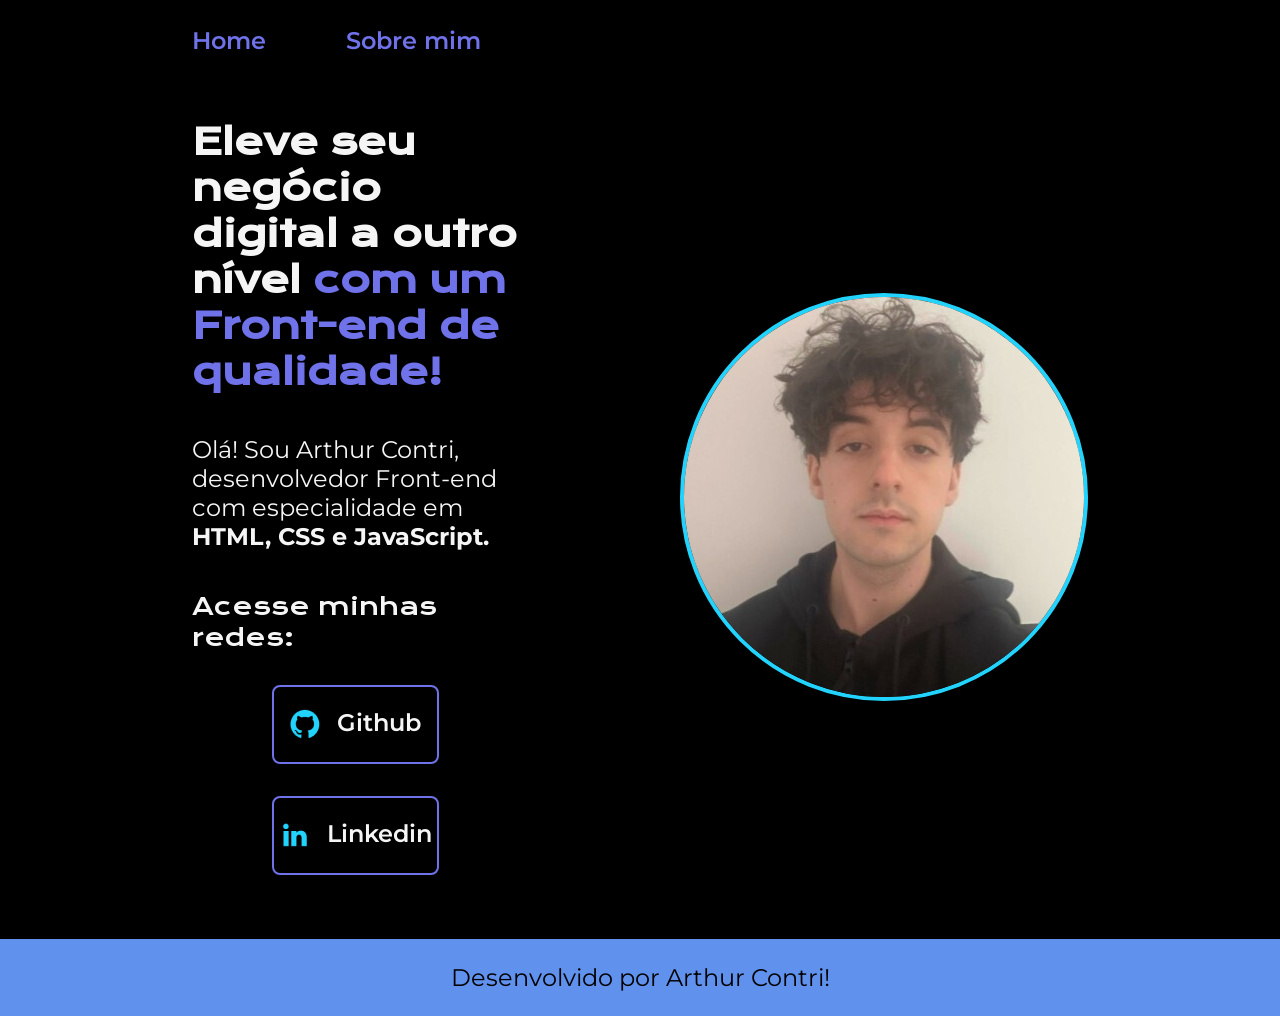
<file: index.html>
<!DOCTYPE html>
<html lang="pt-br">
<head>
    <meta charset="UTF-8">
    <meta name="viewport" content="width=device-width, initial-scale=1.0">
    <title>Portfolio</title>
    <link rel="stylesheet" href="./styles/style.css">
</head>
<body>
    <header class="cabecalho">
        <nav class="cabecalho__menu">  
            <a class="cabecalho__menu__link" href="index.html">Home</a>
            <a class="cabecalho__menu__link" href="about.html">Sobre mim</a>
        </nav>
    </header>
    <main class="apresentacao">
        <section class="apresentacao__conteudo">
            <h1 class="apresentacao__titulo">Eleve seu negócio digital a outro nível 
            <strong class="titulo-destaque" >com um Front-end de qualidade!</strong></h1>
            <p class="apresentacao__conteudo__texto">Olá! Sou Arthur Contri, desenvolvedor Front-end com especialidade em <strong>HTML, CSS e JavaScript.</strong></p>
            <div class="apresentacao__links">
                <h2 class="apresentacao__links__subtitulo">Acesse minhas redes: </h2>
                <a class="apresentacao__links__navegacao" href="https://github.com/ahrtuur">
                    <img src="./assets/Logo Github.png"> 
                    Github
                </a>
                <a class="apresentacao__links__navegacao" href=www.linkedin.com/in/arthur-gasperin-6805272b5">
                    <img src="./assets/Logo linkedin.png"> 
                    Linkedin
                </a>
            </div>    
        </section>
        <img class="apresentacao__imagem" src="./assets/perfil.jpg" alt="Foto Perfil"> 
    </main>
    <footer class="rodape">
        <p>Desenvolvido por Arthur Contri!</p>
    </footer>
</body>
</html>
</file>
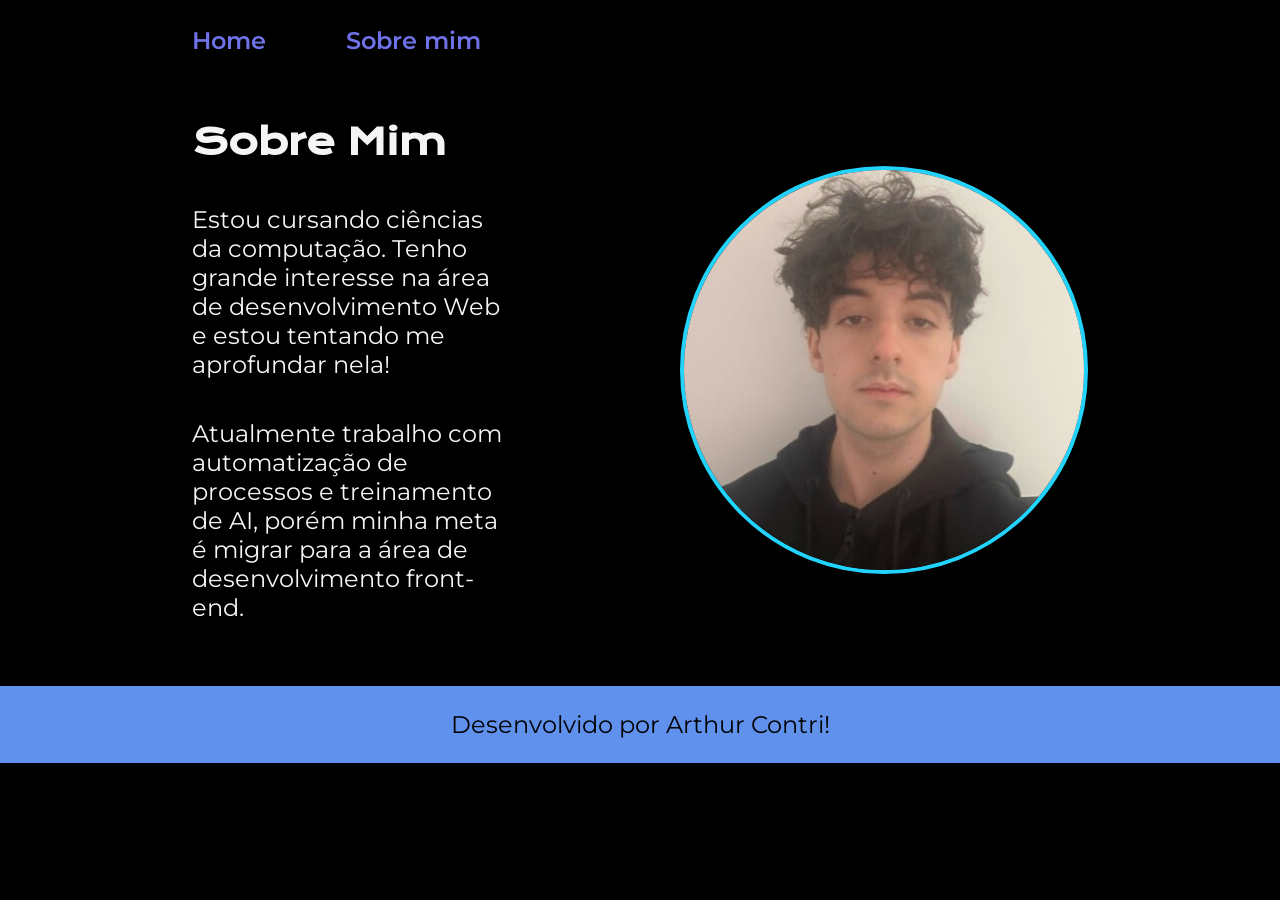
<file: about.html>
<!DOCTYPE html>
<html lang="pt-br">

<head>
    <meta charset="UTF-8">
    <meta name="viewport" content="width=device-width, initial-scale=1.0">
    <title>Sobre mim</title>
    <link rel="stylesheet" href="./styles/style.css">
</head>

<body>
    <header class="cabecalho">
        <nav class="cabecalho__menu">
            <a class="cabecalho__menu__link" href="index.html">Home</a>
            <a class="cabecalho__menu__link" href="about.html">Sobre mim</a>
        </nav>
    </header>

    <main class="apresentacao">
        <section class="apresentacao__conteudo">
            <h1 class="apresentacao__titulo">Sobre Mim</h1>
            <p class="apresentacao__conteudo__texto">Estou cursando ciências da computação. Tenho grande interesse na área de desenvolvimento Web e estou
                tentando me aprofundar nela!
            </p>
            <p class="apresentacao__conteudo__texto">Atualmente trabalho com automatização de processos e treinamento de AI, porém minha meta é migrar para a
                área de desenvolvimento front-end.
            </p>
        </section>
        <img class="apresentacao__imagem" src="./assets/perfil.jpg" alt="Foto Perfil">
    </main>

    <footer class="rodape">
        <p>Desenvolvido por Arthur Contri!</p>
    </footer>
</body>

</html>
</file>
<file: styles/style.css>
@import url('https://fonts.googleapis.com/css2?family=Krona+One&family=Montserrat:ital,wght@0,100..900;1,100..900&display=swap');

:root { 
    --cor-primaria: #000000; 
    --cor-secundaria: whitesmoke; 
    --cor-terciaria: #6F72E8; 
    --cor-quartenaria: #22D4FD; 
    --cor-hover: #272727; 
    --cor-rodape: #5F91ED; 

    --fonte-primaria: "Krona One", sans-serif;
    --fonte-secundaria: "Montserrat", sans-serif;
}

* { 
    margin: 0; 
    padding: 0; 
}

body {
    /* height: 100vh; */
    box-sizing: border-box;
    background-color: var(--cor-primaria);
    color: var(--cor-secundaria);
}

.cabecalho { 
    padding: 2% 0% 0% 15%;
}

.cabecalho__menu { 
    display: flex;
    gap: 80px; 
}

.cabecalho__menu__link { 
    font-family: var(--fonte-secundaria);
    font-size: 1.5rem;
    font-weight: 600;
    color: var(--cor-terciaria);
    text-decoration: none;
}

.apresentacao { 
    padding: 5% 15%;
    display: flex;
    align-items: center;
    justify-content:space-between;
    gap: 82px;
}

.apresentacao__conteudo { 
    width: 50%; 
    display: flex;
    flex-direction: column;
    gap: 40px;
}

.apresentacao__titulo { 
    font-size: 2.25rem;
    font-family:  var(--fonte-primaria);
}

.titulo-destaque { 
    color: var(--cor-terciaria);
}

.apresentacao__conteudo__texto { 
    font-size: 1.5rem; 
    font-family: var(--fonte-secundaria);
}

.apresentacao__links {
    display: flex;
    flex-direction: column;
    justify-content: space-between;
    align-items: center;
    gap: 32px;
}

.apresentacao__links__subtitulo { 
    font-family: var(--fonte-primaria);
    font-weight: 400;
    font-size: 1.5rem;
}


.apresentacao__links__navegacao { 
    display: flex;
    justify-content: center;
    gap: 16px;
    border: 2px solid var(--cor-terciaria);    
    width: 50%;
    text-align: center;
    border-radius: 8px;
    font-size: 1.5rem;
    font-weight: 600;
    padding: 21.5px 0;
    text-decoration: none;
    color: var(--cor-secundaria);
    font-family:  var(--fonte-secundaria);
}

.apresentacao__links__link:hover { 
    background-color: var(--cor-hover);
}

.apresentacao__imagem {
    width: 50%;
    border-radius: 50%;
    border: 4px solid var(--cor-quartenaria);
    margin-left: 80px;
}

.rodape { 
    padding: 24px;
    color: var(--cor-primaria);
    background-color: var(--cor-rodape);
    text-align: center;
    font-family:  var(--fonte-secundaria);
    font-size: 1.5rem;
    font-weight: 400;
}

@media (max-widht: 1200px) { 
    .cabecalho { 
        padding: 10% ;
    }

    .cabecalho__menu { 
        justify-content: center;
    }

    .apresentacao {
        flex-direction: column-reverse;
        padding: 5%;
    }

    .apresentacao__conteudo { 
        width: auto;
    }
}
</file>
